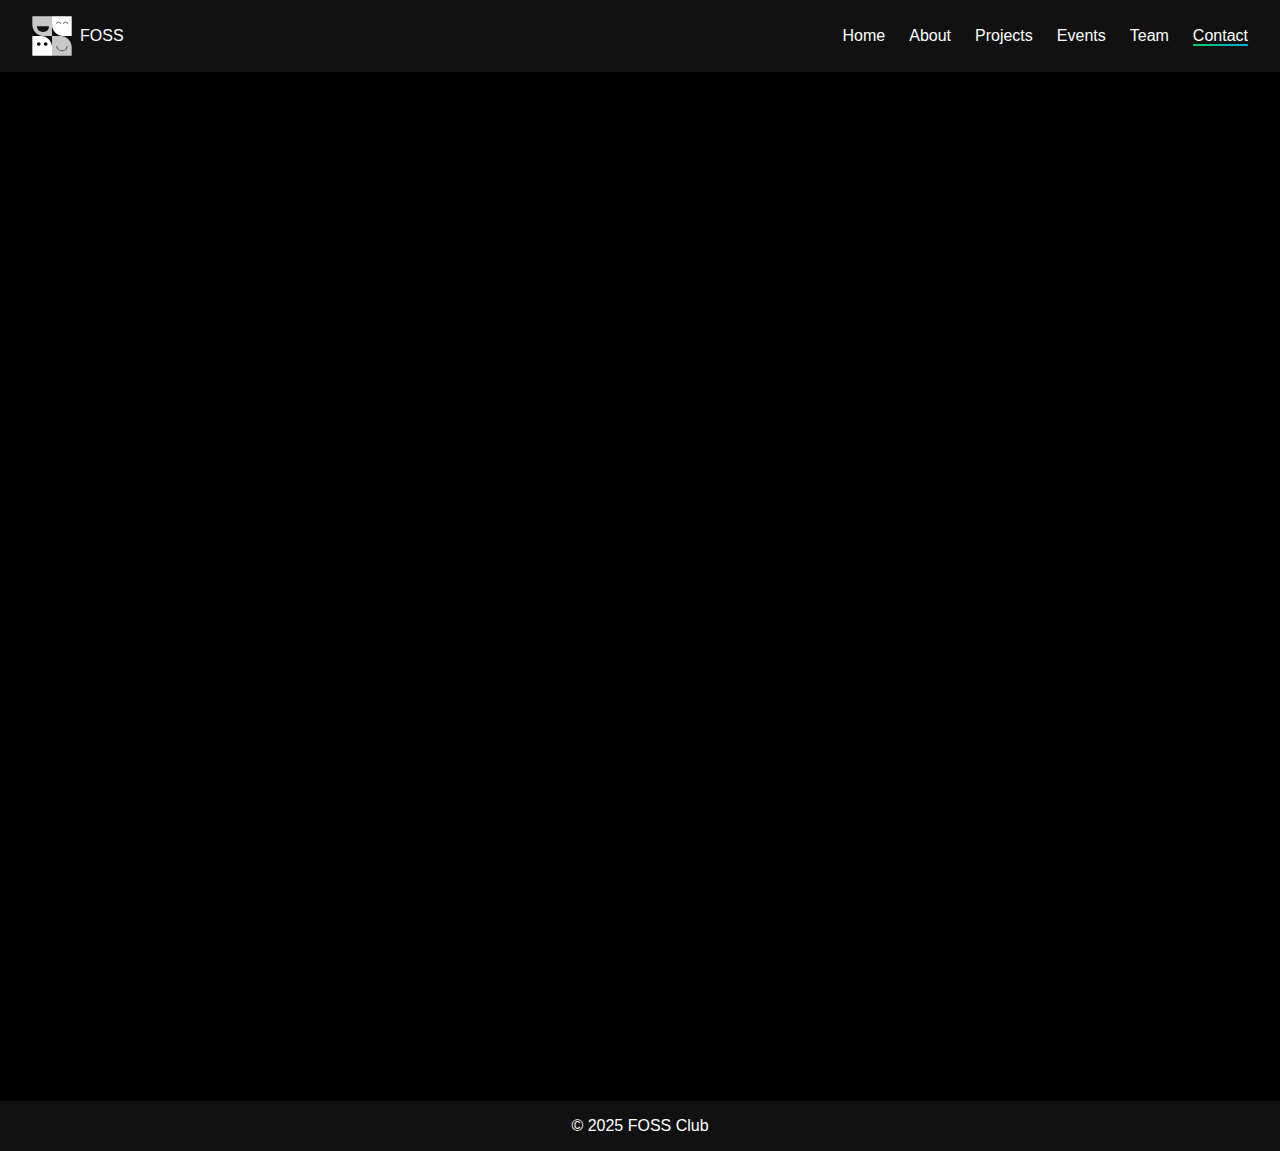
<file: contact.html>
<!DOCTYPE html>
<html lang="en">
<head>
<meta charset="UTF-8">
<meta name="viewport" content="width=device-width, initial-scale=1.0">
<title>Contact | FOSS Club</title>
<link rel="preconnect" href="https://fonts.googleapis.com">
<link rel="stylesheet" href="https://fonts.googleapis.com/css2?family=Montserrat:wght@400;700&display=swap">
<link rel="stylesheet" href="css/styles.css">
<link rel="stylesheet" href="css/animations.css">
<link rel="stylesheet" href="https://cdnjs.cloudflare.com/ajax/libs/font-awesome/6.0.0/css/all.min.css">
</head>
<body>
  <header class="header">
    <nav class="navbar">
      <a href="./index.html" class="logo">
        <img src="./assets/Images/logo.svg" alt="FOSS Logo">
        <span>FOSS</span>
      </a>
  
      <button id="open-menu" onclick="opensidebar()"><img src="assets/Images/menu_24dp_E3E3E3_FILL0_wght400_GRAD0_opsz24.png" height="50px" width="50px" alt=""></button>
  
      <ul class="nav-links">
        <li><button id="close-menu" onclick="closesidebar()"><img src="assets/Images/close_24dp_E3E3E3_FILL0_wght400_GRAD0_opsz24.png" height="50px" width="50px" alt=""></button></li>
        <li><a href="./index.html">Home</a></li>
        <li><a href="./about.html">About</a></li>
        <li><a href="./projects.html">Projects</a></li>
        <li><a href="./events.html">Events</a></li>
        <li><a href="./team.html">Team</a></li>
        <li><a href="./contact.html" class="active">Contact</a></li>
      </ul>
    </nav>
  </header>
  
  <div id="overlay" onclick="closesidebar()" aria-hidden="true"></div>

<section class="page-banner parallax">
  <div class="page-banner-content fade-in-up">
    <h1>Get In Touch</h1>
  </div>
</section>

<section class="page-content slide-in-right">
  <div class="contact-container">
    <div class="contact-info">
      <h2>Connect With Us</h2>
      <div class="social-links">
        <a href="https://www.linkedin.com/company/foss-club-sitp" target="_blank" class="social-link">
          <i class="fab fa-linkedin"></i>
          <span>LinkedIn</span>
        </a>
        <a href="https://www.instagram.com/fossclubsit/" target="_blank" class="social-link">
          <i class="fab fa-instagram"></i>
          <span>Instagram</span>
        </a>
        <a href="https://github.com/FOSSClubSIT" target="_blank" class="social-link">
          <i class="fab fa-github"></i>
          <span>GitHub</span>
        </a>
      </div>
      <div class="contact-details">
        <p><i class="fas fa-envelope"></i> Email: fossclub@sitpune.edu.in</p>
        <p><i class="fas fa-map-marker-alt"></i> Address: Symbiosis Institute of Technology, Pune</p>
      </div>
    </div>
    
    <form class="contact-form">
      <h2>Send us a Message</h2>
      <div class="form-group">
        <input type="text" name="name" placeholder="Your Name" required>
      </div>
      <div class="form-group">
        <input type="email" name="email" placeholder="Your Email" required>
      </div>
      <div class="form-group">
        <textarea name="message" rows="5" placeholder="Your Message" required></textarea>
      </div>
      <button type="submit" class="cta-button">Send Message</button>
    </form>
  </div>
</section>

<footer class="footer">
  <p>© 2025 FOSS Club</p>
</footer>
<script src="js/script.js"></script>
<script src="./js/navigation.js"></script>
</body>
</html>
</file>
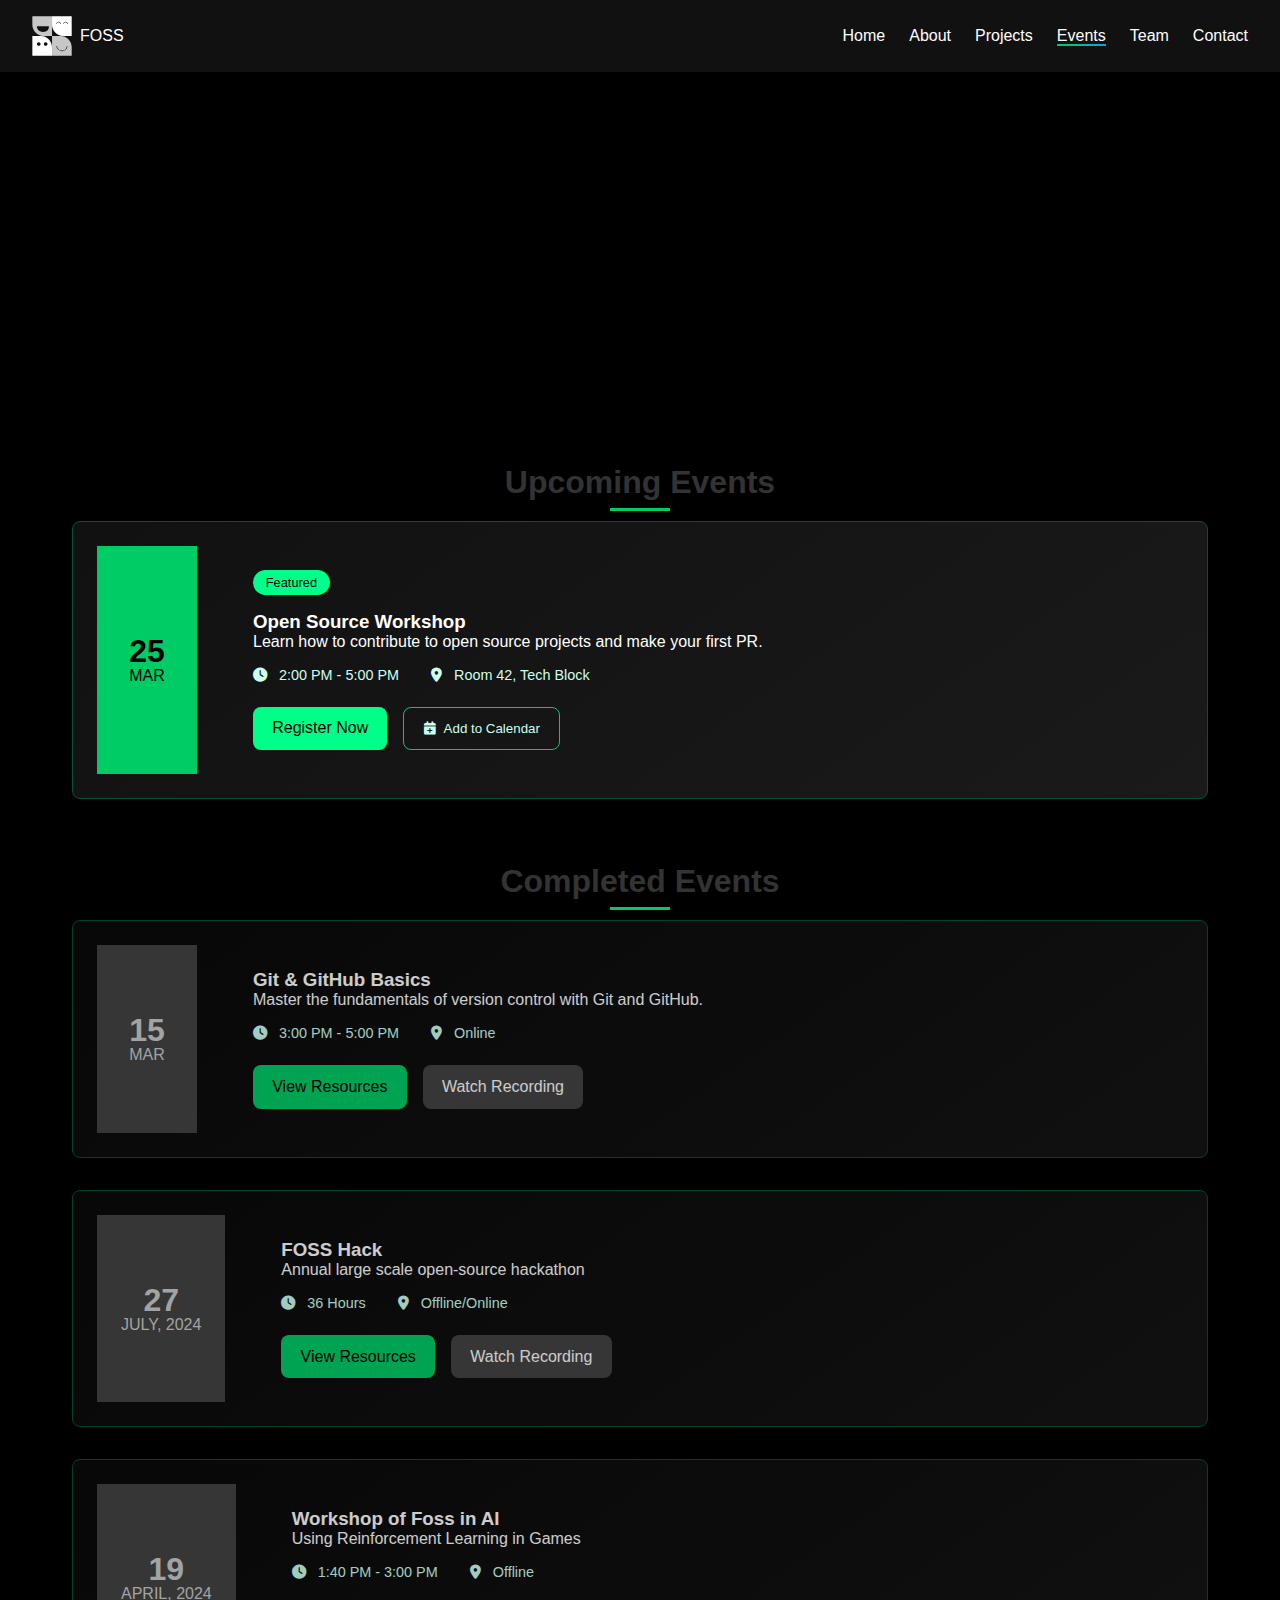
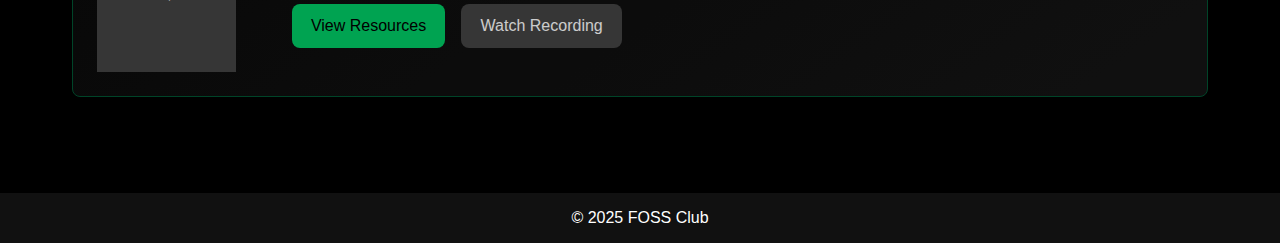
<file: events.html>
<!DOCTYPE html>
<html lang="en">
<head>
<meta charset="UTF-8">
<meta name="viewport" content="width=device-width, initial-scale=1.0">
<title>Events | FOSS Club</title>
<link rel="preconnect" href="https://fonts.googleapis.com">
<link rel="stylesheet" href="https://fonts.googleapis.com/css2?family=Montserrat:wght@400;700&display=swap">
<link rel="stylesheet" href="css/styles.css">
<link rel="stylesheet" href="css/animations.css">
<link rel="stylesheet" href="https://cdnjs.cloudflare.com/ajax/libs/font-awesome/6.0.0/css/all.min.css">
</head>
<body>
  <header class="header">
    <nav class="navbar">
      <a href="./index.html" class="logo">
        <img src="./assets/Images/logo.svg" alt="FOSS Logo">
        <span>FOSS</span>
      </a>
  
      <button id="open-menu"  onclick="opensidebar()"><img src="assets/Images/menu_24dp_E3E3E3_FILL0_wght400_GRAD0_opsz24.png" height="50px" width="50px" alt=""></button>
  
      <ul class="nav-links">
        <li><button id="close-menu" onclick="closesidebar()"><img src="assets/Images/close_24dp_E3E3E3_FILL0_wght400_GRAD0_opsz24.png" height="50px" width="50px" alt=""></button></li>
        <li><a href="./index.html" >Home</a></li>
        <li><a href="./about.html">About</a></li>
        <li><a href="./projects.html">Projects</a></li>
        <li><a href="./events.html" class="active" >Events</a></li>
        <li><a href="./team.html" >Team</a></li>
        <li><a href="./contact.html">Contact</a></li>
      </ul>
    </nav>
  </header>
  
  <div id="overlay" onclick="closesidebar()" aria-hidden="true"></div>
  

<section class="page-banner parallax">
  <div class="page-banner-content fade-in-up">
    <h1 class="glitch-text" data-text="Events">Events</h1>
    <p>Join us in our upcoming events and workshops</p>
  </div>
</section>

<div class="events-container">
  <div class="events-section upcoming">
    <h2 class="section-title">Upcoming Events</h2>
    <div class="event-card">
      <div class="event-date">
        <span class="date">25</span>
        <span class="month">MAR</span>
      </div>
      <div class="event-content">
        <div class="event-tag">Featured</div>
        <h3>Open Source Workshop</h3>
        <p>Learn how to contribute to open source projects and make your first PR.</p>
        <div class="event-meta">
          <span><i class="fas fa-clock"></i> 2:00 PM - 5:00 PM</span>
          <span><i class="fas fa-map-marker-alt"></i> Room 42, Tech Block</span>
        </div>
        <div class="event-actions">
          <a href="#" class="register-btn">Register Now</a>
          <button class="add-calendar-btn">
            <i class="fas fa-calendar-plus"></i>
            Add to Calendar
          </button>
        </div>
      </div>
    </div>
  </div>

  <div class="events-section completed">
    <h2 class="section-title">Completed Events</h2>

    <div class="event-card completed">
      <div class="event-date past">
        <span class="date">15</span>
        <span class="month">MAR</span>
      </div>
      <div class="event-content">
        <h3>Git & GitHub Basics</h3>
        <p>Master the fundamentals of version control with Git and GitHub.</p>
        <div class="event-meta">
          <span><i class="fas fa-clock"></i> 3:00 PM - 5:00 PM</span>
          <span><i class="fas fa-map-marker-alt"></i> Online</span>
        </div>
        <div class="event-actions">
          <a href="#" class="resources-btn">View Resources</a>
          <a href="#" class="recording-btn">Watch Recording</a>
        </div>
      </div>
    </div>


    <div class="event-card completed">
      <div class="event-date past">
        <span class="date">27</span>
        <span class="month">July, 2024</span>
      </div>
      <div class="event-content">
        <h3>FOSS Hack</h3>
        <p>Annual large scale open-source hackathon</p>
        <div class="event-meta">
          <span><i class="fas fa-clock"></i> 36 Hours </span>
          <span><i class="fas fa-map-marker-alt"></i> Offline/Online</span>
        </div>
        <div class="event-actions">
          <a href="#" class="resources-btn">View Resources</a>
          <a href="#" class="recording-btn">Watch Recording</a>
        </div>
      </div>
    </div>

    <div class="event-card completed">
      <div class="event-date past">
        <span class="date">19</span>
        <span class="month">April, 2024</span>
      </div>
      <div class="event-content">
        <h3>Workshop of Foss in AI</h3>
        <p>Using Reinforcement Learning in Games</p>
        <div class="event-meta">
          <span><i class="fas fa-clock"></i> 1:40 PM - 3:00 PM </span>
          <span><i class="fas fa-map-marker-alt"></i> Offline</span>
        </div>
        <div class="event-actions">
          <a href="#" class="resources-btn">View Resources</a>
          <a href="#" class="recording-btn">Watch Recording</a>
        </div>
      </div>
    </div>


  </div>
</div>

<footer class="footer">
  <p>© 2025 FOSS Club</p>
</footer>
<script src="js/script.js"></script>
<script src="./js/navigation.js"></script>
</body>
</html>
</file>
<file: css/styles.css>
* {
  margin: 0;
  padding: 0;
  box-sizing: border-box;
}
body {
  background-color: #000;
  color: #fff;
  font-family: "Inter", sans-serif;
  font-optical-sizing: auto;
  font-weight: 400;
  font-style: normal;
  overflow-x: hidden;
}
.header {
  background-color: #111;
  position: sticky;
  top: 0;
  z-index: 999;
}
.navbar {
  display: flex;
  align-items: center;
  justify-content: space-between;
  padding: 1rem 2rem;
}
.logo {
  display: flex;
  align-items: center;
  text-decoration: none;
  color: #fff;
}
.logo img {
  width: 40px;
  margin-right: 0.5rem;
}
.nav-links {
  list-style: none;
  display: flex;
  
}
.nav-links li {
  margin-left: 1.5rem;
}
.nav-links li a {
  text-decoration: none;
  color: #fff;
  position: relative;
}
.nav-links li a::after {
  content: "";
  position: absolute;
  bottom: -2px;
  left: 0;
  width: 0%;
  height: 2px;
  background: linear-gradient(90deg, #00cc66, #00aadd);
  transition: width 0.3s ease;
}
.nav-links li a:hover::after,
.nav-links li a.active::after {
  width: 100%;
}
.hero {
  position: relative;
  min-height: 100vh;
  background: linear-gradient(rgba(0,0,0,0.7), rgba(0,0,0,0.7)),
              url('../assets/hero-bg.jpg');
  background-size: cover;
  background-position: center;
  display: flex;
  flex-direction: column;
  justify-content: center;
  align-items: center;
  text-align: center;
  padding: 2rem;
}
.hero-content h1 {
  font-size: clamp(1.5rem, calc(1.5rem + 4vw), 5rem);
  margin-bottom: 1rem;
}
.hero-content p {
  font-size: clamp(.5rem, calc(0.5rem + 1vw), 1.2rem);
  margin-bottom: 2rem;
  color: #ccc;
}
.cta-button {
  display: inline-block;
  background: linear-gradient(90deg, #00cc66, #00aadd);
  color: #fff;
  padding: 0.8rem 1.5rem;
  text-decoration: none;
  font-weight: 700;
  border: none;
  cursor: pointer;
}

.index-button{
        display: grid;
        gap: 1rem;
        justify-content: center;
        grid-template-columns: repeat(auto-fit, minmax(200px, 0.3fr));
}


.section {
  padding: 3rem 2rem;
  max-width: 1200px;
  margin: 0 auto;
  text-align: center;
}
.features {
  display: flex;
  flex-wrap: wrap;
  gap: 2rem;
  padding: 3rem 2rem;
  max-width: 1200px;
  margin: 0 auto;
  justify-content: center;
  text-align: center;
}
.feature-box {
  flex: 1 1 250px;
  max-width: 300px;
  background-color: #111;
  padding: 2rem;
}
.feature-box h3 {
  margin-bottom: 1rem;
}
.parallax {
  background-attachment: fixed;
  background-size: cover;
  background-position: center;
  min-height: 40vh;
  display: flex;
  align-items: center;
  justify-content: center;
}
.footer {
  background-color: #111;
  text-align: center;
  padding: 1rem;
}
.page-banner {
  height: 40vh;
  background-color: #000;
  background-size: cover;
  background-position: center;
  display: flex;
  align-items: center;
  justify-content: center;
}
.page-banner-content h1 {
  font-size: 2.5rem;
  text-align: center;

}
.page-content {
  max-width: 800px;
  margin: 2rem auto;
  padding: 0 2rem;
}
.page-content h2 {
  margin-bottom: 1rem;
}
.event-card {
  background-color: #222;
  padding: 1.5rem;
  margin-bottom: 2rem;
}
.contact-info p {
  margin-bottom: 1rem;
}
.contact-form {
  display: flex;
  flex-direction: column;
  max-width: 400px;
}
.contact-form input,
.contact-form textarea {
  background-color: #222;
  border: 1px solid #fff;
  color: #fff;
  margin-bottom: 1rem;
  padding: 0.8rem;
}
.contact-form button {
  background: linear-gradient(90deg, #00cc66, #00aadd);
  color: #fff;
  padding: 0.8rem;
  border: none;
  cursor: pointer;
  font-weight: 700;
}
.scale-on-hover {
  transition: transform 0.3s ease;
}
.scale-on-hover:hover {
  transform: scale(1.05);
}
/* TEAM PAGE */
.team-container {
    padding: 2rem;
    max-width: 1400px;
    margin: 0 auto;
}

.team-section {
    margin-bottom: 4rem;
    padding: 2rem;
    background: linear-gradient(145deg, #111, #1a1a1a);
    border-radius: 20px;
    border: 1px solid rgba(0, 204, 102, 0.1);
}

.team-section.leadership {
    text-align: center;
    border-color: var(--accent-green);
}

.team-section.heads {
    border-color: var(--primary-green);
}

.team-card {
    background: rgba(26, 26, 26, 0.8);
    border: 1px solid var(--dark-green);
    border-radius: 15px;
    overflow: hidden;
    transition: all 0.3s ease;
    cursor: pointer;
}

.team-card.leader {
    max-width: 400px;
    margin: 0 auto;
    border: 2px solid var(--accent-green);
    transform: scale(1.05);
}

.leader-badge {
    background: var(--accent-green);
    color: #000;
    padding: 0.5rem 1rem;
    border-radius: 20px;
    font-weight: bold;
    margin-bottom: 1rem;
    display: inline-block;
}

.department-badge {
    position: absolute;
    top: 1rem;
    right: 1rem;
    padding: 0.3rem 0.8rem;
    border-radius: 15px;
    font-size: 0.8rem;
    font-weight: bold;
    z-index: 1;
}

.department-badge.technical { background: #00cc66; }
.department-badge.documentation { background: #ff9900; }
.department-badge.pr { background: #ff3366; }
.department-badge.media { background: #3366ff; }

.heads-grid {
    display: grid;
    grid-template-columns: repeat(auto-fit, minmax(250px, 1fr));
    gap: 2rem;
}

.team-grid {
    display: grid;
    grid-template-columns: repeat(auto-fit, minmax(250px, 1fr));
    gap: 2rem;
}

.member-image {
    position: relative;
    width: 100%;
    padding-top: 100%;
    overflow: hidden;
}

.member-image img {
    position: absolute;
    top: 0;
    left: 0;
    width: 100%;
    height: 100%;
    object-fit: cover;
    transition: transform 0.3s ease;
}

.team-card:hover .member-image img {
    transform: scale(1.1);
}

.member-info {
    padding: 1.5rem;
    text-align: center;
}

.member-info h3 {
    color: var(--light-green);
    font-size: 1.2rem;
    margin-bottom: 0.5rem;
}

.member-role {
    color: var(--primary-green);
    font-size: 0.9rem;
    margin: 0.5rem 0;
    text-transform: uppercase;
}

.social-links {
    display: flex;
    justify-content: center;
    gap: 1rem;
    margin-top: 1rem;
}

.social-link {
    color: var(--light-green);
    font-size: 1.2rem;
    transition: all 0.3s ease;
    padding: 0.5rem;
    border-radius: 50%;
    background: rgba(0, 0, 0, 0.2);
}

.social-link:hover {
    color: var(--accent-green);
    transform: translateY(-3px);
    background: rgba(0, 204, 102, 0.1);
}

.section-title {
    color: var(--accent-green);
    text-align: center;
    margin-bottom: 2rem;
    font-size: 2rem;
    position: relative;
}

.section-title::after {
    content: '';
    position: absolute;
    bottom: -10px;
    left: 50%;
    transform: translateX(-50%);
    width: 60px;
    height: 3px;
    background: var(--primary-green);
}

.department {
    margin-bottom: 3rem;
}

@media (max-width: 768px) {
    .team-card.leader {
        transform: none;
    }
    
    .heads-grid {
        grid-template-columns: repeat(auto-fit, minmax(200px, 1fr));
    }
}

.join-team-section {
    text-align: center;
    padding: 4rem 2rem;
    background: linear-gradient(rgba(0,0,0,0.8), rgba(0,0,0,0.8)),
                url('../assets/join-team-bg.jpg');
    background-size: cover;
    background-position: center;
    background-attachment: fixed;
}

.join-team-section h2 {
    font-size: 2.5rem;
    margin-bottom: 1rem;
    color: var(--accent-green);
}

.join-team-section p {
    margin-bottom: 2rem;
    color: var(--light-green);
}

/* Project Cards Styling */
.projects-grid {
    display: grid;
    gap: 2rem;
    margin-top: 2rem;
}

.project-card {
    background: #1a1a1a;
    border-radius: 10px;
    overflow: hidden;
    transition: all 0.3s ease;
    cursor: pointer;
    position: relative;
}

.project-card:hover {
    transform: translateY(-5px);
    box-shadow: 0 5px 15px rgba(0,0,0,0.3);
}

.project-card-preview {
    padding: 1rem;
}

.project-card-preview img {
    width: 100%;
    height: 200px;
    object-fit: cover;
    border-radius: 5px;
}

.tech-stack {
    display: flex;
    flex-wrap: wrap;
    gap: 0.5rem;
    margin-top: 1rem;
    justify-content: center; /*added by niral*/
}

.tech-tag {
    background: linear-gradient(90deg, #00cc66, #00aadd);
    padding: 0.3rem 0.8rem;
    border-radius: 15px;
    font-size: 0.8rem;
}

.project-card-expanded {
    max-height: 0;
    overflow: hidden;
    transition: max-height 0.3s ease;
}

.project-card.expanded .project-card-expanded {
    max-height: 1000px;
    padding: 1rem;
}

.project-details {
    margin-bottom: 1rem;
}

.project-meta {
    display: flex;
    justify-content: space-between;
    margin: 1rem 0;
    font-size: 0.9rem;
    color: #888;
}

.project-links {
    display: flex;
    gap: 1rem;
    margin-top: 1rem;
}

.project-links a {
    padding: 0.5rem 1rem;
    border-radius: 5px;
    text-decoration: none;
    font-weight: bold;
    transition: all 0.3s ease;
}

.github-link {
    background: #333;
    color: #fff;
}

.demo-link {
    background: linear-gradient(90deg, #00cc66, #00aadd);
    color: #fff;
}

.project-gallery {
    display: grid;
    grid-template-columns: repeat(auto-fit, minmax(150px, 1fr));
    gap: 1rem;
    margin-top: 1rem;
}

.gallery-img {
    width: 100%;
    height: 150px;
    object-fit: cover;
    border-radius: 5px;
    cursor: zoom-in;
}

/*DropDown menu */

#open-menu , #close-menu{
    background: none;
    border: none;
    display: none;

}


#overlay{
    position: fixed;
    background-color:rgba(0, 0, 0, 0.5);
    inset: 0;
    z-index: 9;
    display: none;
}

/* Responsive adjustments */
@media (max-width: 768px) {
    .nav-links li:first-child {
        align-self: flex-end;
    }

    #open-menu{
        display: inline-block;
    }

    #close-menu{
        display: inline;
        position: relative;
        right: 0%;
    }


    .projects-grid {
        grid-template-columns: 1fr;
    }
    
    .project-meta {
        flex-direction: column;
        gap: 0.5rem;
    }

    /*Mobile responsive with dropdown*/

    .navbar {
        display: flex;
        align-items: center;
        justify-content: space-between;
        padding: 1rem 2rem;
        flex-direction: rows;
    }

    .nav-links li {
        margin: 1rem 0 0 0 ;
        

    }

    .header {
        background-color: #111;
        position: sticky;
        top: 0px;
        z-index: 10;
    }

    nav {
        flex-wrap: wrap;
    }

    .nav-links {
        display: flex;
        flex-basis: 100%;
        flex-wrap: wrap;
        gap: 1rem;
        align-items: center;
        flex-direction: column;
        position: fixed;
        top: 0;
        right: -100%;
        width: 40vw;
        height: 100dvh;
        background-color: #111;
        font-size: larger;
        z-index: 10;
        transition: right 300ms ease-out;
    }

    nav ul.show{
        right: 0%;
    }  
}

/* Add these new styles */

:root {
    --primary-green: #00cc66;
    --secondary-green: #00aa55;
    --accent-green: #00ff88;
    --dark-green: #005533;
    --light-green: #ccffee;
}

/* Event Cards */
.events-grid {
    display: grid;
    grid-template-columns: repeat(auto-fit, minmax(300px, 1fr));
    gap: 2rem;
    padding: 2rem;
}

.event-card {
    background: linear-gradient(145deg, #111, #1a1a1a);
    border: 1px solid var(--dark-green);
    border-radius: 15px;
    overflow: hidden;
    transition: all 0.3s ease;
    position: relative;
}

.event-card:hover {
    transform: translateY(-5px);
    box-shadow: 0 10px 20px rgba(0, 204, 102, 0.2);
}

.event-header {
    background: linear-gradient(90deg, var(--primary-green), var(--secondary-green));
    padding: 1.5rem;
    color: #fff;
}

.event-type-badge {
    position: absolute;
    top: 1rem;
    right: 1rem;
    background: rgba(0, 0, 0, 0.3);
    padding: 0.3rem 0.8rem;
    border-radius: 20px;
    font-size: 0.8rem;
    text-transform: uppercase;
}

.event-preview {
    padding: 1.5rem;
}

.capacity-meter {
    background: #222;
    height: 6px;
    border-radius: 3px;
    margin-top: 1rem;
    position: relative;
}

.capacity-fill {
    background: linear-gradient(90deg, var(--primary-green), var(--accent-green));
    height: 100%;
    border-radius: 3px;
    transition: width 0.3s ease;
}

.event-expanded {
    max-height: 0;
    overflow: hidden;
    transition: max-height 0.3s ease;
}

.event-card.expanded .event-expanded {
    max-height: 500px;
    padding: 1.5rem;
}

.topics-tags {
    display: flex;
    flex-wrap: wrap;
    gap: 0.5rem;
    margin-top: 0.5rem;
}

.topic-tag {
    background: var(--dark-green);
    color: var(--light-green);
    padding: 0.3rem 0.8rem;
    border-radius: 15px;
    font-size: 0.8rem;
}

.register-button {
    display: inline-block;
    background: linear-gradient(90deg, var(--primary-green), var(--secondary-green));
    color: #fff;
    padding: 0.8rem 1.5rem;
    border-radius: 25px;
    text-decoration: none;
    font-weight: bold;
    margin-top: 1rem;
    transition: transform 0.3s ease;
}

.register-button:hover {
    transform: scale(1.05);
}

/* Filter styles */
.filter-container {
    display: flex;
    gap: 1rem;
    margin-bottom: 2rem;
    flex-wrap: wrap;
    justify-content: center;
}

.filter-btn {
    background: #222;
    border: 1px solid var(--dark-green);
    color: #fff;
    padding: 0.5rem 1rem;
    border-radius: 20px;
    cursor: pointer;
    transition: all 0.3s ease;
}

.filter-btn.active {
    background: var(--primary-green);
    color: #000;
}

/* Search container */
.search-container {
    max-width: 500px;
    margin: 0 auto 2rem;
}

.search-container input {
    width: 100%;
    padding: 1rem;
    border: 1px solid var(--dark-green);
    border-radius: 25px;
    background: #222;
    color: #fff;
}

/* Update existing project cards with new color scheme */
.project-card {
    border: 1px solid var(--dark-green);
}

.tech-tag {
    background: var(--dark-green);
    color: var(--light-green);
}

.demo-link {
    background: linear-gradient(90deg, var(--primary-green), var(--secondary-green));
}

/* Hero Section Enhancements */
.glitch-text {
    position: relative;
    font-size: 4rem;
    font-weight: bold;
    text-shadow: 0 0 10px var(--accent-green);
    margin-bottom: 10px;
}

.glitch-text::before,
.glitch-text::after {
    content: attr(data-text);
    position: absolute;
    top: 0;
    left: 0;
    width: 100%;
    height: 100%;
}

.glitch-text::before {
    left: 2px;
    text-shadow: -2px 0 var(--primary-green);
    animation: glitch-1 2s infinite linear alternate-reverse;
}

.glitch-text::after {
    left: -2px;
    text-shadow: 2px 0 var(--secondary-green);
    animation: glitch-2 3s infinite linear alternate-reverse;
}

.typewriter-text {
    font-size: 1.5rem;
    border-right: 2px solid var(--accent-green);
    white-space: nowrap;
    overflow: hidden;
    animation: typing 3.5s steps(40, end),
               blink-caret 0.75s step-end infinite;
}

.hero-stats {
    display: flex;
    gap: 3rem;
    margin-top: 3rem;
}

.stat-item {
    text-align: center;
}

.stat-number {
    font-size: 2.5rem;
    font-weight: bold;
    color: var(--accent-green);
}

.stat-label {
    font-size: 1rem;
    color: var(--light-green);
}

/* Featured Section */
.featured-section {
    padding: 4rem 2rem;
    background: linear-gradient(145deg, #111, #1a1a1a);
}

.featured-grid {
    display: grid;
    grid-template-columns: repeat(auto-fit, minmax(300px, 1fr));
    gap: 2rem;
    margin-top: 2rem;
}

/* Timeline Section */
.timeline-section {
    padding: 4rem 2rem;
    position: relative;
}

.timeline {
    position: relative;
    max-width: 1200px;
    margin: 2rem auto;
}

.timeline::before {
    content: '';
    position: absolute;
    left: 50%;
    width: 2px;
    height: 100%;
    background: var(--primary-green);
}

/* Tech Stack Cloud */
.tech-cloud {
    display: flex;
    flex-wrap: wrap;
    justify-content: center;
    gap: 2rem;
    padding: 2rem;
}

.tech-icon {
    font-size: 3rem;
    color: var(--light-green);
    transition: all 0.3s ease;
}

.tech-icon:hover {
    color: var(--accent-green);
    transform: scale(1.2);
}

/* Community Section */
.community-grid {
    display: grid;
    grid-template-columns: repeat(auto-fit, minmax(250px, 1fr));
    gap: 2rem;
    padding: 4rem 2rem;
}

.community-card {
    background: linear-gradient(145deg, #111, #1a1a1a);
    padding: 2rem;
    border-radius: 15px;
    text-align: center;
    border: 1px solid var(--dark-green);
    transition: all 0.3s ease;
}

.community-card:hover {
    transform: translateY(-10px);
    box-shadow: 0 10px 20px rgba(0, 204, 102, 0.2);
}

.community-card i {
    font-size: 3rem;
    color: var(--accent-green);
    margin-bottom: 1rem;
}

/* Animations */
@keyframes glitch-1 {
    0% { clip-path: inset(20% 0 30% 0); }
    100% { clip-path: inset(10% 0 85% 0); }
}

@keyframes glitch-2 {
    0% { clip-path: inset(80% 0 5% 0); }
    100% { clip-path: inset(40% 0 43% 0); }
}

@keyframes typing {
    from { width: 0 }
    to { width: 100% }
}

@keyframes blink-caret {
    from, to { border-color: transparent }
    50% { border-color: var(--accent-green) }
}

/* Featured Cards */
.feature-card {
    background: linear-gradient(145deg, #111, #1a1a1a);
    border: 1px solid var(--dark-green);
    border-radius: 15px;
    padding: 2rem;
    text-align: center;
    transition: all 0.3s ease;
}

.feature-card:hover {
    transform: translateY(-10px);
    box-shadow: 0 10px 20px rgba(0, 204, 102, 0.2);
}

.feature-icon {
    font-size: 2.5rem;
    color: var(--accent-green);
    margin-bottom: 1rem;
}

.feature-card h3 {
    color: var(--light-green);
    margin-bottom: 0.5rem;
}

.feature-card p {
    color: #ccc;
    margin-bottom: 1rem;
}

.learn-more {
    display: inline-block;
    color: var(--accent-green);
    text-decoration: none;
    font-weight: bold;
    margin-top: 1rem;
    transition: all 0.3s ease;
}

.learn-more:hover {
    color: var(--primary-green);
    transform: translateX(5px);
}

/* Impact Section */
.impact-section {
    padding: 4rem 2rem;
    background: linear-gradient(rgba(0,0,0,0.8), rgba(0,0,0,0.8)),
                url('../assets/impact-bg.jpg');
    background-size: cover;
    background-position: center;
    background-attachment: fixed;
}

.impact-section h2 {
    text-align: center;
    margin-bottom: 3rem;
    color: var(--accent-green);
}

.impact-grid {
    display: grid;
    grid-template-columns: repeat(auto-fit, minmax(250px, 1fr));
    gap: 2rem;
    max-width: 1200px;
    margin: 0 auto;
}

.impact-card {
    text-align: center;
    padding: 2rem;
    background: rgba(0, 0, 0, 0.5);
    border: 1px solid var(--dark-green);
    border-radius: 15px;
    backdrop-filter: blur(10px);
}

.impact-card i {
    font-size: 3rem;
    color: var(--accent-green);
    margin-bottom: 1rem;
}

.impact-card h3 {
    color: var(--light-green);
    margin-bottom: 1rem;
}

.impact-card p {
    color: #ccc;
}

/* Team Section Styles */
.leader-section {
    text-align: center;
    margin-bottom: 4rem;
}

.leader-card {
    max-width: 400px;
    margin: 0 auto;
    background: linear-gradient(145deg, #111, #1a1a1a);
    border: 2px solid var(--accent-green);
    border-radius: 20px;
    overflow: hidden;
    transform: scale(1.1);
}

.heads-section {
    margin-bottom: 4rem;
}

.heads-grid {
    display: grid;
    grid-template-columns: repeat(auto-fit, minmax(250px, 1fr));
    gap: 2rem;
    margin-top: 2rem;
}

.head-card {
    background: linear-gradient(145deg, #111, #1a1a1a);
    border: 1px solid var(--primary-green);
    border-radius: 15px;
    overflow: hidden;
    transition: all 0.3s ease;
}

.head-card:hover {
    transform: translateY(-5px);
    box-shadow: 0 10px 20px rgba(0, 204, 102, 0.2);
}

.department-section {
    margin-bottom: 4rem;
}

.department-section h2 {
    color: var(--accent-green);
    text-align: center;
    margin-bottom: 2rem;
    position: relative;
}

.department-section h2::after {
    content: '';
    position: absolute;
    bottom: -10px;
    left: 50%;
    transform: translateX(-50%);
    width: 50px;
    height: 3px;
    background: var(--primary-green);
}

.members-grid {
    display: grid;
    grid-template-columns: repeat(auto-fill, minmax(200px, 1fr));
    gap: 2rem;
}

.member-card {
    background: #1a1a1a;
    border-radius: 10px;
    overflow: hidden;
    transition: all 0.3s ease;
}

.member-card:hover {
    transform: translateY(-5px);
    box-shadow: 0 5px 15px rgba(0, 204, 102, 0.1);
}

/* Update existing member-image styles */
.member-image {
    position: relative;
    width: 100%;
    padding-top: 100%;
    overflow: hidden;
    background: #111;
}

.member-image img {
    position: absolute;
    top: 0;
    left: 0;
    width: 100%;
    height: 100%;
    object-fit: cover;
    transition: transform 0.3s ease;
}

.member-card:hover .member-image img {
    transform: scale(1.1);
}

/* Project Page Specific Styles */
.project-categories {
    padding: 2rem;
    background: linear-gradient(145deg, #111, #1a1a1a);
}

.category-tabs {
    display: flex;
    justify-content: center;
    gap: 1rem;
    flex-wrap: wrap;
}

.category-tab {
    background: transparent;
    border: 1px solid var(--primary-green);
    color: var(--light-green);
    padding: 0.8rem 1.5rem;
    border-radius: 25px;
    cursor: pointer;
    transition: all 0.3s ease;
}

.category-tab.active,
.category-tab:hover {
    background: var(--primary-green);
    color: #000;
}

.project-showcase {
    padding: 3rem 2rem;
    max-width: 1200px;
    margin: 0 auto;
}

.project-card.featured {
    display: grid;
    grid-template-columns: 1.5fr 1fr;
    gap: 2rem;
    background: linear-gradient(145deg, #111, #1a1a1a);
    border: 1px solid var(--accent-green);
    border-radius: 20px;
    overflow: hidden;
    margin-bottom: 3rem;
}

.project-header {
    position: relative;
    overflow: hidden;
}

.project-header img {
    width: 100%;
    height: 100%;
    object-fit: cover;
    transition: transform 0.3s ease;
}

.project-card:hover .project-header img {
    transform: scale(1.1);
}

.project-badge {
    position: absolute;
    top: 1rem;
    right: 1rem;
    background: var(--accent-green);
    color: #000;
    padding: 0.5rem 1rem;
    border-radius: 15px;
    font-weight: bold;
}

.project-content {
    padding: 2rem;
}

.project-meta {
    display: flex;
    gap: 1.5rem;
    margin: 1rem 0;
    color: var(--light-green);
    font-size: 0.9rem;
}

.project-meta i {
    margin-right: 0.5rem;
}

.project-links {
    display: flex;
    gap: 1rem;
    margin-top: 1.5rem;
}

.github-link, .demo-link {
    display: flex;
    align-items: center;
    gap: 0.5rem;
    padding: 0.8rem 1.2rem;
    border-radius: 8px;
    text-decoration: none;
    transition: all 0.3s ease;
}

.github-link {
    background: #333;
    color: #fff;
}

.demo-link {
    background: var(--primary-green);
    color: #000;
}

.github-link:hover, .demo-link:hover {
    transform: translateY(-3px);
    box-shadow: 0 5px 15px rgba(0, 204, 102, 0.2);
}

.get-involved {
    padding: 4rem 2rem;
    background: linear-gradient(rgba(0,0,0,0.8), rgba(0,0,0,0.8)),
                url('../assets/contribute-bg.jpg');
    background-size: cover;
    background-position: center;
    text-align: center;
}

.involvement-steps {
    display: flex;
    justify-content: center;
    gap: 3rem;
    margin: 3rem 0;
    flex-wrap: wrap;
}

.step {
    flex: 1;
    min-width: 200px;
    max-width: 300px;
    padding: 2rem;
    background: rgba(0, 0, 0, 0.5);
    border: 1px solid var(--dark-green);
    border-radius: 15px;
    backdrop-filter: blur(10px);
}

.step i {
    font-size: 2.5rem;
    color: var(--accent-green);
    margin-bottom: 1rem;
}

.step h3 {
    color: var(--light-green);
    margin-bottom: 0.5rem;
}

@media (max-width: 768px) {
    .project-card.featured {
        grid-template-columns: 1fr;
    }
    
    .project-header img {
        height: 300px;
    }
}

/* Project Page Styles */
.projects-container {
    padding: 2rem;
    max-width: 1400px;
    margin: 0 auto;
}

.project-card {
    display: grid;
    grid-template-columns: 1.5fr 1fr;
    gap: 1rem;
    background: linear-gradient(145deg, #111, #1a1a1a);
    border: 1px solid var(--dark-green);
    border-radius: 15px;
    overflow: hidden;
    margin-bottom: 2rem;
    cursor: pointer;
    transition: all 0.3s ease;
}

.project-card:hover {
    transform: translateY(-10px);
    box-shadow: 0 10px 20px rgba(0, 204, 102, 0.2);
}

.project-card.featured {
    display: grid;
    grid-template-columns: 1.5fr 1fr;
    gap: 2rem;
    border: 2px solid var(--accent-green);
}

.project-header {
    position: relative;
    overflow: hidden;
}

.project-header img {
    width: 100%;
    height: 100%;
    object-fit: cover;
    transition: transform 0.3s ease;
}

.project-card:hover .project-header img {
    transform: scale(1.1);
}

.project-badge {
    position: absolute;
    top: 1rem;
    right: 1rem;
    background: var(--accent-green);
    color: #000;
    padding: 0.5rem 1rem;
    border-radius: 15px;
    font-weight: bold;
}

.project-content {
    padding: 2rem;
}

.project-content h3 {
    color: var(--light-green);
    font-size: 1.5rem;
    margin-bottom: 1rem;
}

.tech-stack {
    display: flex;
    flex-wrap: wrap;
    gap: 0.5rem;
    margin: 1rem 0;
}

.tech-tag {
    background: var(--dark-green);
    color: var(--light-green);
    padding: 0.3rem 0.8rem;
    border-radius: 15px;
    font-size: 0.8rem;
}

.project-meta {
    display: flex;
    gap: 1.5rem;
    margin: 1rem 0;
    color: var(--light-green);
    font-size: 0.9rem;
}

.project-meta i {
    margin-right: 0.5rem;
}

.project-links {
    display: flex;
    gap: 1rem;
    margin-top: 1.5rem;
}

.github-link, .demo-link {
    display: inline-flex;
    align-items: center;
    gap: 0.5rem;
    padding: 0.8rem 1.2rem;
    border-radius: 8px;
    text-decoration: none;
    transition: all 0.3s ease;
    z-index: 1;
}

.github-link {
    background: #333;
    color: #fff;
}

.demo-link {
    background: var(--primary-green);
    color: #000;
}

.github-link:hover, .demo-link:hover {
    transform: translateY(-3px);
    box-shadow: 0 5px 15px rgba(0, 204, 102, 0.2);
}


@media (max-width: 768px) {
    .project-card.featured {
        grid-template-columns: 1fr;
    }

    .project-card {
        grid-template-columns: 1fr;
    }
    
    .project-header img {
        height: 300px;
    }
}

.skill-tags {
    display: flex;
    flex-wrap: wrap;
    gap: 0.5rem;
    justify-content: center;
    margin: 0.5rem 0;
}

.skill-tag {
    background: rgba(0, 204, 102, 0.1);
    color: var(--light-green);
    padding: 0.3rem 0.8rem;
    border-radius: 15px;
    font-size: 0.8rem;
    border: 1px solid var(--dark-green);
}

/* Department specific tag colors */
.technical .skill-tag { border-color: #00cc66; }
.documentation .skill-tag { border-color: #ff9900; }
.pr .skill-tag { border-color: #ff3366; }
.media .skill-tag { border-color: #3366ff; }

/* Update team member cards to be smaller than heads */
.team-card.member {
    transform: scale(0.9);
    background: rgba(26, 26, 26, 0.6);
}

.team-card.member .member-image {
    padding-top: 80%; /* Make image slightly smaller */
}

.team-card.member .member-info {
    padding: 1rem;
}

.team-card.member h3 {
    font-size: 1.1rem;
}

.team-card.member .member-role {
    font-size: 0.8rem;
}

/* Adjust grid for members */
.team-grid.members {
    grid-template-columns: repeat(auto-fit, minmax(180px, 1fr));
    gap: 1rem;
}

/* Make member cards less prominent on hover */
.team-card.member:hover {
    transform: translateY(-5px) scale(0.9);
    box-shadow: 0 5px 15px rgba(0, 204, 102, 0.1);
}

/* Events Page Styles */
.events-container {
    padding: 2rem;
    max-width: 1200px;
    margin: 0 auto;
}

.events-section {
    margin-bottom: 4rem;
}

.section-title {
    color: var(--accent-green);
    font-size: 2rem;
    margin-bottom: 2rem;
    text-align: center;
    position: relative;
}

.section-title::after {
    content: '';
    position: absolute;
    bottom: -10px;
    left: 50%;
    transform: translateX(-50%);
    width: 60px;
    height: 3px;
    background: var(--primary-green);
}

.event-card {
    display: flex;
    gap: 2rem;
    margin-bottom: 2rem;
    background: linear-gradient(145deg, #111, #1a1a1a);
    border-radius: 15px;
    border: 1px solid var(--dark-green);
    overflow: hidden;
}

.event-card.completed {
    opacity: 0.8;
    background: linear-gradient(145deg, #0a0a0a, #151515);
}

.event-date {
    min-width: 100px;
    padding: 1.5rem;
    background: var(--primary-green);
    color: #000;
    text-align: center;
    display: flex;
    flex-direction: column;
    justify-content: center;
}

.event-date.past {
    background: #444;
    color: #ccc;
}

.event-date .date {
    font-size: 2rem;
    font-weight: bold;
    line-height: 1;
}

.event-date .month {
    font-size: 1rem;
    text-transform: uppercase;
}

.event-content {
    padding: 1.5rem;
    flex-grow: 1;
}

.event-tag {
    display: inline-block;
    background: var(--accent-green);
    color: #000;
    padding: 0.3rem 0.8rem;
    border-radius: 15px;
    font-size: 0.8rem;
    margin-bottom: 1rem;
}

.event-meta {
    display: flex;
    gap: 2rem;
    margin: 1rem 0;
    color: var(--light-green);
    font-size: 0.9rem;
}

.event-meta i {
    margin-right: 0.5rem;
}

.event-actions {
    display: flex;
    gap: 1rem;
    margin-top: 1.5rem;
}

.register-btn,
.resources-btn,
.recording-btn,
.add-calendar-btn {
    display: inline-flex;
    align-items: center;
    gap: 0.5rem;
    padding: 0.8rem 1.2rem;
    border-radius: 8px;
    text-decoration: none;
    transition: all 0.3s ease;
    border: none;
    cursor: pointer;
    font-family: inherit;
}

.register-btn {
    background: var(--accent-green);
    color: #000;
}

.resources-btn {
    background: var(--primary-green);
    color: #000;
}

.recording-btn {
    background: #444;
    color: #fff;
}

.add-calendar-btn {
    background: transparent;
    border: 1px solid var(--primary-green);
    color: var(--light-green);
}

@media (max-width: 768px) {

    .event-card {
        flex-direction: column;
    }
    
    .event-date {
        width: 100%;
        flex-direction: row;
        justify-content: center;
        gap: 1rem;
        padding: 1rem;
        align-items: center;
    }
    
    .event-actions {
        flex-direction: column;
    }
}

/* Latest Events Section */
.latest-events {
    padding: 4rem 2rem;
    background: linear-gradient(145deg, #111, #1a1a1a);
}

.events-preview {
    display: flex;
    gap: 2rem;
    justify-content: center;
    flex-wrap: wrap;
    margin-top: 2rem;
}

.event-preview-card {
    display: flex;
    gap: 1rem;
    background: rgba(0, 0, 0, 0.3);
    border: 1px solid var(--dark-green);
    border-radius: 15px;
    padding: 1.5rem;
    max-width: 400px;
    transition: transform 0.3s ease;
}

.event-preview-card:hover {
    transform: translateY(-5px);
}

.event-link {
    display: inline-block;
    color: var(--accent-green);
    text-decoration: none;
    margin-top: 1rem;
    font-weight: bold;
}

/* Achievements Section */
.achievements {
    background: linear-gradient(rgba(0,0,0,0.8), rgba(0,0,0,0.8)),
                url('../assets/achievements-bg.jpg');
    padding: 4rem 2rem;
}

.achievements-grid {
    display: grid;
    grid-template-columns: repeat(auto-fit, minmax(250px, 1fr));
    gap: 2rem;
    margin-top: 2rem;
}

.achievement-card {
    background: rgba(0, 0, 0, 0.5);
    padding: 2rem;
    border-radius: 15px;
    text-align: center;
    border: 1px solid var(--primary-green);
}

.achievement-icon {
    font-size: 2.5rem;
    color: var(--accent-green);
    margin-bottom: 1rem;
}

/* Testimonials Section */
.testimonials {
    padding: 4rem 2rem;
    background: linear-gradient(145deg, #111, #1a1a1a);
}

.testimonials-grid {
    display: grid;
    grid-template-columns: repeat(auto-fit, minmax(300px, 1fr));
    gap: 2rem;
    margin-top: 2rem;
}

.testimonial-card {
    background: rgba(0, 0, 0, 0.3);
    border-radius: 15px;
    padding: 2rem;
    border: 1px solid var(--dark-green);
}

.testimonial-content {
    font-style: italic;
    margin-bottom: 1.5rem;
}

.testimonial-author {
    display: flex;
    align-items: center;
    gap: 1rem;
}

.testimonial-author img {
    width: 50px;
    height: 50px;
    border-radius: 50%;
    object-fit: cover;
}

/* Newsletter Section */
.newsletter {
    padding: 4rem 2rem;
    background: linear-gradient(rgba(0,0,0,0.8), rgba(0,0,0,0.8)),
                url('../assets/newsletter-bg.jpg');
    text-align: center;
}

.newsletter-form {
    display: flex;
    gap: 1rem;
    max-width: 500px;
    margin: 2rem auto 0;
}

.newsletter-form input {
    flex: 1;
    padding: 0.8rem 1.2rem;
    border: none;
    border-radius: 5px;
    background: rgba(255, 255, 255, 0.1);
    color: #fff;
}

@media (max-width: 768px) {
    .newsletter-form {
        flex-direction: column;
    }
    
    .events-preview {
        flex-direction: column;
    }
    
    .achievement-card {
        padding: 1.5rem;
    }
}

/* About Page Specific Styles */
.mission-section {
    padding: 4rem 2rem;
    background: linear-gradient(145deg, #111, #1a1a1a);
    text-align: center; /* Centers all text inside the section */
}

.mission-heading {
    font-size: 2.5rem;
    font-weight: bold;
    color: var(--accent-green);
    margin-bottom: 1rem;
    text-transform: uppercase;
}

.mission-heading::after {
    content: "";
    display: block;
    width: 80px;
    height: 4px;
    background: var(--accent-green);
    margin: 0.5rem auto 1rem;
    border-radius: 2px;
}

.mission-content {
    display: flex;
    flex-direction: column;
    align-items: center;
    max-width: 900px;
    margin: 0 auto;
}

.mission-text {
    font-size: 1.2rem;
    line-height: 1.8;
    color: #ddd;
    max-width: 800px;
}

.mission-stats {
    display: flex;
    justify-content: center;
    gap: 2rem;
    margin-top: 2rem;
}

.mission-stats .stat {
    text-align: center;
    padding: 1rem;
    background: rgba(0, 204, 102, 0.1);
    border-radius: 10px;
    transition: transform 0.3s ease;
}

.mission-stats .stat:hover {
    transform: scale(1.1);
}

.mission-stats .stat i {
    font-size: 2rem;
    color: var(--accent-green);
    margin-bottom: 0.5rem;
}

.mission-stats .stat span {
    font-size: 1.6rem;
    font-weight: bold;
    color: var(--light-green);
}

.mission-image img {
    width: 100%;
    max-width: 500px;
    border-radius: 15px;
    box-shadow: 0 10px 20px rgba(0, 204, 102, 0.2);
    margin-top: 2rem;
}

/* Ensure Section is Visible */
.values-section {
    padding: 4rem 2rem;
    text-align: center;
}

/* Title Styling */
.section-title {
    font-size: 2rem;
    color: #00ff99;
    margin-bottom: 2rem;
    position: relative;
    display: inline-block;
}

/* Grid Layout */
.values-grid {
    display: flex;
    flex-wrap: wrap;
    gap: 20px;
    justify-content: center;
    align-items: stretch;
}

/* Value Card */
.value-card {
    background: #111;
    padding: 2rem;
    border-radius: 12px;
    border: 1px solid #00ff99;
    text-align: center;
    width: 250px;
    min-height: 280px;
    display: flex;
    flex-direction: column;
    justify-content: space-between;
    transition: all 0.4s ease-in-out; /* Smooth effect */
}

/* Ensure text stays centered */
.value-card p {
    flex-grow: 1;
    display: flex;
    align-items: center;
    justify-content: center;
    line-height: 1.6;
}

/* Smoother Glow & Scale Effect */
.value-card:hover {
    transform: scale(1.07);
    box-shadow: 0 8px 30px rgba(0, 255, 150, 0.5);
}

/* Pulsating Glow Animation */
@keyframes pulseGlow {
    0% { box-shadow: 0 0 10px rgba(0, 255, 150, 0.4); }
    50% { box-shadow: 0 0 20px rgba(0, 255, 150, 0.6); }
    100% { box-shadow: 0 0 10px rgba(0, 255, 150, 0.4); }
}

/* Optional: Add pulse animation on hover */
.value-card:hover {
    animation: pulseGlow 1.5s infinite alternate ease-in-out;
}

/* Icon Styling */
.value-card i {
    font-size: 2rem;
    color: #00ff99;
    margin-bottom: 10px;
    transition: transform 0.4s ease, color 0.4s ease;
}

.value-card:hover i {
    transform: scale(1.2);
    color: #00ffaa;
}

/* Heading & Paragraph */
.value-card h3 {
    margin-bottom: 10px; /* Ensures equal spacing for all headings */
  }
  
.value-card p {
  max-width: 90%; /* Ensures better text distribution */
  margin: 0 auto; /* Centers text */
}
.section-title {
    text-align: center;
    width: 100%;
    display: block;
    margin-bottom: 2rem;
}

.container {
    display: flex;
    flex-direction: column;
    align-items: center;
}

.timeline {
    position: relative;
    max-width: 900px;
    margin: auto;
    padding: 20px 0;
}

/* Vertical Timeline Line */
.timeline::before {
    content: "";
    position: absolute;
    top: 0;
    left: 50%;
    width: 4px;
    height: 100%;
    background: var(--primary-green);
    transform: translateX(-50%);
}

/* Ensure the line stops at the last item */
.timeline-item:last-child::after {
    content: "";
    position: absolute;
    left: 50%;
    width: 4px;
    height: 0; /* Prevents extra line extension */
    background: transparent;
    transform: translateX(-50%);
}

/* Timeline Item Alignment */
.timeline-item {
    display: flex;
    justify-content: flex-start;
    align-items: center;
    width: 100%;
    margin-bottom: 30px; /* Reduced gap between items */
    position: relative;
}

/* Alternate left-right positioning */
.timeline-item:nth-child(even) {
    justify-content: flex-end;
}

/* Timeline Card Styling */
.timeline-content {
    background: linear-gradient(145deg, #111, #1a1a1a);
    padding: 1.2rem; /* Slightly reduced padding */
    border-radius: 15px;
    border: 1px solid var(--dark-green);
    width: 42%; /* Adjusted width */
    word-wrap: break-word;
    line-height: 1.5; /* Reduced line height */
    transition: transform 0.3s ease, box-shadow 0.3s ease;
    position: relative;
}

/* Hover Effect */
.timeline-content:hover {
    transform: scale(1.05);
    box-shadow: 0 0 15px rgba(0, 255, 150, 0.6);
}

/* Timeline Year */
.timeline-year {
    font-size: 1.6rem;
    font-weight: bold;
    color: var(--primary-green);
    margin-bottom: 6px; /* Reduced space */
}

/* Timeline Title */
.timeline-title {
    font-size: 1.3rem;
    font-weight: 600;
    color: #fff;
    margin-bottom: 4px;
}

/* Circle Indicator */
.timeline-item::before {
    content: "";
    position: absolute;
    top: 50%;
    left: 50%;
    width: 16px; /* Smaller circle */
    height: 16px;
    background: var(--primary-green);
    border-radius: 50%;
    transform: translate(-50%, -50%);
}

/* Responsive Fix */
@media screen and (max-width: 768px) {
    .timeline-item {
        flex-direction: column;
        align-items: center;
        justify-content: center;
        margin-bottom: 20px; /* Reduced space for mobile */
    }

    .timeline-item:nth-child(even) {
        justify-content: center;
    }

    .timeline-content {
        width: 85%; /* Wider on smaller screens */
        text-align: center;
    }

    .timeline-item::before {
        left: 50%;
    }
}

.tech-cloud {
    display: flex;
    flex-wrap: wrap;
    justify-content: center;
    gap: 3rem;
    padding: 2rem;
}

.tech-item {
    text-align: center;
    transition: all 0.3s ease;
}

.tech-item:hover {
    transform: translateY(-10px);
}

.tech-item i {
    font-size: 3rem;
    color: var(--accent-green);
    margin-bottom: 0.5rem;
}

.tech-item span {
    display: block;
    color: var(--light-green);
}

.community-content {
    display: grid;
    grid-template-columns: 1fr 1fr;
    gap: 3rem;
    align-items: center;
}

.community-benefits {
    display: grid;
    grid-template-columns: repeat(auto-fit, minmax(200px, 1fr));
    gap: 2rem;
}

.benefit-item {
    text-align: center;
    padding: 1.5rem;
    background: linear-gradient(145deg, #111, #1a1a1a);
    border-radius: 15px;
    border: 1px solid var(--dark-green);
}

.benefit-item i {
    font-size: 2rem;
    color: var(--accent-green);
    margin-bottom: 1rem;
}

.partners-grid {
    display: flex;
    flex-wrap: wrap;
    justify-content: center; /* Centers items */
    grid-template-columns: repeat(auto-fit, minmax(200px, 1fr));
    gap: 2rem;
    margin-top: 2rem;
}

.partner-card {
    background: linear-gradient(145deg, #111, #1a1a1a);
    padding: 2rem;
    border-radius: 15px;
    text-align: center;
    border: 1px solid var(--dark-green);
    transition: all 0.3s ease;
}
.partner-card a h4 {
    color: white !important; /* Forces white text */
}
a {
    text-decoration: none !important;
}

.partner-card:hover {
    transform: translateY(-5px);
    box-shadow: 0 10px 20px rgba(0, 204, 102, 0.2);
}

.partner-card img {
    width: 120px;
    height: 120px;
    object-fit: contain;
    margin-bottom: 1rem;
}

@media (max-width: 768px) {
    .mission-content,
    .community-content {
        grid-template-columns: 1fr;
    }
    
    .timeline::before {
        left: 0;
    }
    
    .timeline-item {
        width: 100%;
        transform: none;
        margin-left: 2rem;
    }
    
    .timeline-item:nth-child(even) {
        transform: none;
        margin-left: 2rem;
    }
}
.about-title::after {
    width: 14%; 
}
.event-card {
  box-shadow: 0 4px 8px rgba(0, 0, 0, 0.1); 
  border-radius: 8px;
  transition: transform 0.3s ease-in-out;
}

.event-card:hover {
  transform: translateY(-5px); 
}
.section-title {
  font-size: 2rem; 
  margin-bottom: 20px;
  color: #333; 
}
button, .register-btn, .resources-btn, .recording-btn {
  transition: background-color 0.3s ease-in-out, transform 0.2s ease-in-out;
}

button:hover, .register-btn:hover, .resources-btn:hover, .recording-btn:hover {
  background-color: #0088cc; 
  color: #fff;
  transform: scale(1.05); 
}
@media screen and (max-width: 768px) {
    /* Adjust the padding for sections */
    .mission-section, .values-section {
        padding: 2rem 1rem;
    }

    /* Make headings more readable on mobile */
    .mission-heading, .section-title {
        font-size: 2rem;
    }

    /* Stack mission stats vertically */
    .mission-stats {
        flex-direction: row;
        flex-wrap: wrap;
        justify-content: center;
        gap: 0.5rem;
    }

    /* Ensure images fit properly */
    .mission-image img {
        max-width: 90%;
    }

    /* Adjust values grid */
    .values-grid {
        display: grid;
        grid-template-columns: 1fr; /* Single column on mobile */
        gap: 15px;
        padding: 1rem; /* Adds padding on both sides */
    }

    /* Reduce padding and font sizes in value cards */
    .value-card {
        width: 100%;
        padding: 1.5rem;
    }

    .value-card h3 {
        font-size: 1.2rem;
    }

    /* Timeline Mobile Optimization */
    .timeline {
        padding: 20px 10px;
    }

    .timeline::before {
        left: 10px; /* Align the vertical line to the left */
    }

    .timeline-item {
        flex-direction: column;
        align-items: flex-start;
        margin-bottom: 20px;
    }

    .timeline-item::before {
        left: 10px;
    }

    .timeline-content {
        width: 90%;
        text-align: left;
        padding: 1rem;
    }

    /* Reduce glow effects on mobile to improve performance */
    .value-card:hover {
        transform: scale(1.02);
        box-shadow: none;
    }

     /* Add padding so cards don't touch screen edges */
     .partners-grid, .benefits-container {
        padding: 1rem;
    }

    /* Adjust partner and benefit cards */
    .partner-card, .benefit-item {
        max-width: 85%; /* Prevents full width stretching */
        margin: 0 auto; /* Centers cards */
        padding: 1rem; /* Adjust padding for better spacing */
        
    }

    /* Adjust icon alignment */
    .benefit-item i {
        display: inline-block;
        vertical-align: middle;
        margin-right: 0.5rem;
    }
    .partners-grid {
        display: flex;
        justify-content: center;
        gap: 10px; /* Reduces space between cards */
        flex-wrap: wrap; /* Ensures responsiveness */
    }
    
    /* Adjust partner card size and alignment */
    .partner-card {
        width: 120px; /* Slightly larger width */
        height: 140px; /* Slightly increased height */
        padding: 0.8rem;
        display: flex;
        flex-direction: column;
        align-items: center;
        justify-content: center;
        text-align: center;
        border-radius: 10px;
    }
    
    /* Ensure social media names fit properly */
    .partner-card a {
        color: white !important;
        text-decoration: none;
        font-size: 0.9rem;
        text-align: center;
        display: block;
    }
    /* Ensure images scale properly within the cards */
    .partner-card img {
        width: 80%;
        height: auto;
        display: block;
        margin: 0 auto 8px; /* Centers the icon and adds spacing below */    
    }
}

/* Contact Page Styles */
.contact-container {
  display: grid;
  grid-template-columns: 1fr 1fr;
  gap: 3rem;
  max-width: 1200px;
  margin: 0 auto;
  padding: 2rem;
}

.contact-info {
  background: linear-gradient(145deg, #111, #1a1a1a);
  padding: 2rem;
  border-radius: 15px;
  border: 1px solid rgba(0, 204, 102, 0.1);
}

.contact-info h2 {
  margin-bottom: 2rem;
  color: #00cc66;
}

.social-links {
  display: flex;
  flex-direction: column;
  gap: 1rem;
  margin-bottom: 2rem;
}

.social-link {
  display: flex;
  align-items: center;
  gap: 1rem;
  padding: 1rem;
  background: rgba(26, 26, 26, 0.8);
  border: 1px solid rgba(0, 204, 102, 0.2);
  border-radius: 10px;
  text-decoration: none;
  color: #fff;
  transition: all 0.3s ease;
}

.social-link:hover {
  background: rgba(0, 204, 102, 0.1);
  transform: translateX(10px);
}

.social-link i {
  font-size: 1.5rem;
  color: #00cc66;
}

.contact-details {
  margin-top: 2rem;
}

.contact-details p {
  display: flex;
  align-items: center;
  gap: 1rem;
  margin-bottom: 1rem;
}

.contact-details i {
  color: #00cc66;
}

.contact-form {
  background: linear-gradient(145deg, #111, #1a1a1a);
  padding: 2rem;
  border-radius: 15px;
  border: 1px solid rgba(0, 204, 102, 0.1);
}

.contact-form h2 {
  margin-bottom: 2rem;
  color: #00cc66;
}

.form-group {
  margin-bottom: 1.5rem;
}

.form-group input,
.form-group textarea {
  width: 100%;
  padding: 1rem;
  background: rgba(26, 26, 26, 0.8);
  border: 1px solid rgba(0, 204, 102, 0.2);
  border-radius: 10px;
  color: #fff;
  font-family: 'Montserrat', sans-serif;
  transition: all 0.3s ease;
}

.form-group input:focus,
.form-group textarea:focus {
  outline: none;
  border-color: #00cc66;
  box-shadow: 0 0 0 2px rgba(0, 204, 102, 0.1);
}

.form-group textarea {
  resize: vertical;
  min-height: 150px;
}

@media (max-width: 768px) {
  .contact-container {
    grid-template-columns: 1fr;
    gap: 2rem;
    padding: 1rem;
  }

  .contact-info,
  .contact-form {
    padding: 1.5rem;
  }

  .social-link {
    padding: 0.8rem;
  }

  .social-link i {
    font-size: 1.2rem;
  }

  .form-group input,
  .form-group textarea {
    padding: 0.8rem;
  }
}
/* Technical Team Grid */
.team-grid.members {
    display: grid;
    grid-template-columns: repeat(4, 1fr); /* 4 cards per row */
    gap: 20px;
    width: 100%;
    margin: 0 auto;
    padding: 20px;
    box-sizing: border-box;
}

/* Individual Card Style - Wider & Shorter */
.team-grid.members .team-card {
    width: 100%;
    max-width: 320px; /* Increased width */
    height: 500px; /* Reduced height */
    padding: 20px;
    border-radius: 20px;
    box-shadow: 0 8px 16px rgba(0, 0, 0, 0.4);
    background-color: #1a1a1a;
    transition: transform 0.3s ease;
    display: flex;
    flex-direction: column;
    align-items: center;
    text-align: center;
}

/* Hover effect */
.team-grid.members .team-card:hover {
    transform: translateY(-8px);
}

/* Member Name - At the top */
.team-grid.members .member-info {
    order: -1; /* Moves the name to the top */
    width: 100%;
    padding-bottom: 10px;
    display: flex;
    align-items: center;
    justify-content: center;
    text-align: center;
}

/* Member Name Styling */
.team-grid.members .member-info h3 {
    color: #c4e3cb;
    font-size: 22px;
    font-weight: bold;
    margin: 0;
}

/* Image - Now takes up full available space */
.team-grid.members .member-image {
    flex-grow: 1;
    width: 100%;
}
.team-grid.members .member-image img {
    width: 100%;
    height: 100%;
    object-fit: cover;
    border-radius: 16px;
}

/* Responsive for tablets */
@media (max-width: 1024px) {
    .team-grid.members {
        grid-template-columns: repeat(2, 1fr);
    }
    .team-grid.members .team-card {
        max-width: 300px;
        height: 450px; /* Slightly smaller on tablets */
    }
}

/* Responsive for mobile devices */
@media (max-width: 768px) {
    .team-grid.members {
        grid-template-columns: 1fr;
    }
    .team-grid.members .team-card {
        max-width: 100%;
        height: 500px; /* Keep it compact */
    }
}
</file>
<file: css/animations.css>
.fade-in-up {
  opacity: 0;
  transform: translateY(30px);
  animation: fadeInUp 1s forwards;
}
@keyframes fadeInUp {
  to {
    opacity: 1;
    transform: translateY(0);
  }
}
.slide-in-left {
  opacity: 0;
  transform: translateX(-50px);
  animation: slideInLeft 1s forwards;
}
@keyframes slideInLeft {
  to {
    opacity: 1;
    transform: translateX(0);
  }
}
.slide-in-right {
  opacity: 0;
  transform: translateX(50px);
  animation: slideInRight 1s forwards;
}
@keyframes slideInRight {
  to {
    opacity: 1;
    transform: translateX(0);
  }
}
</file>
